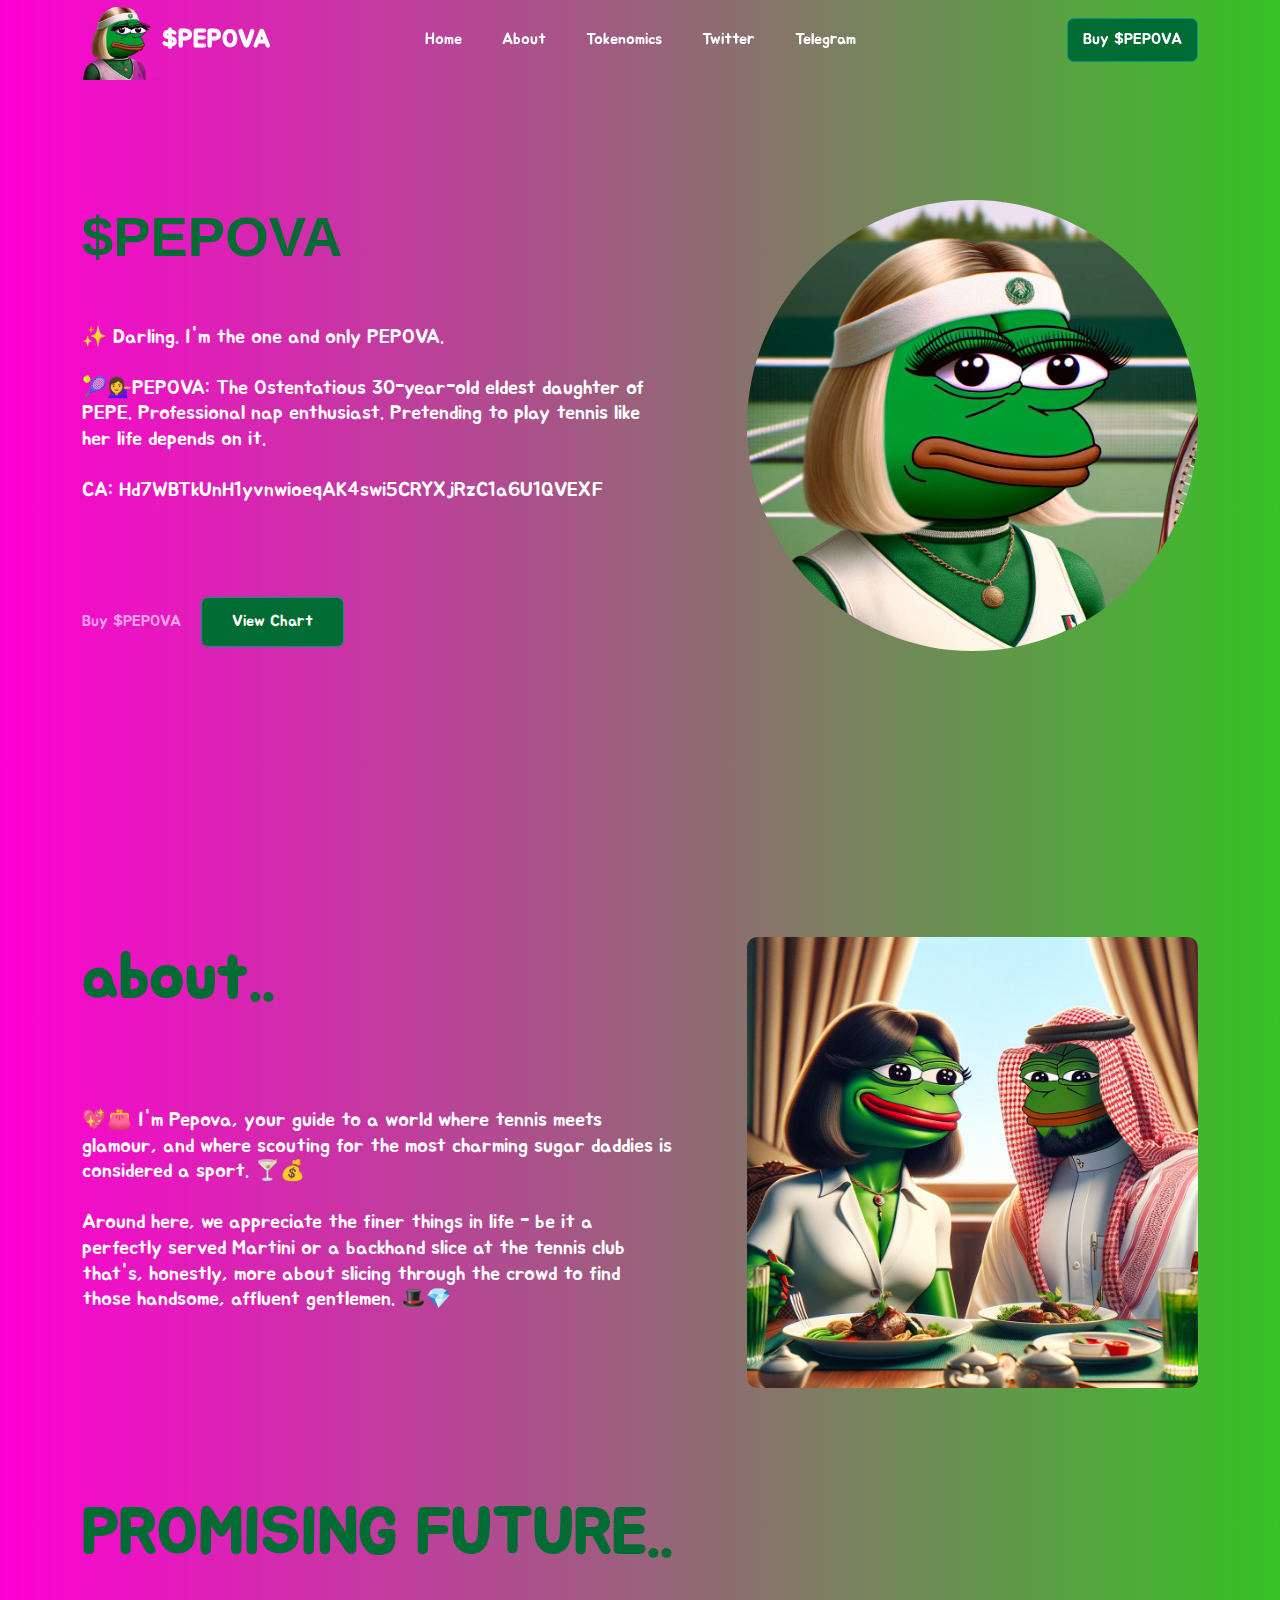
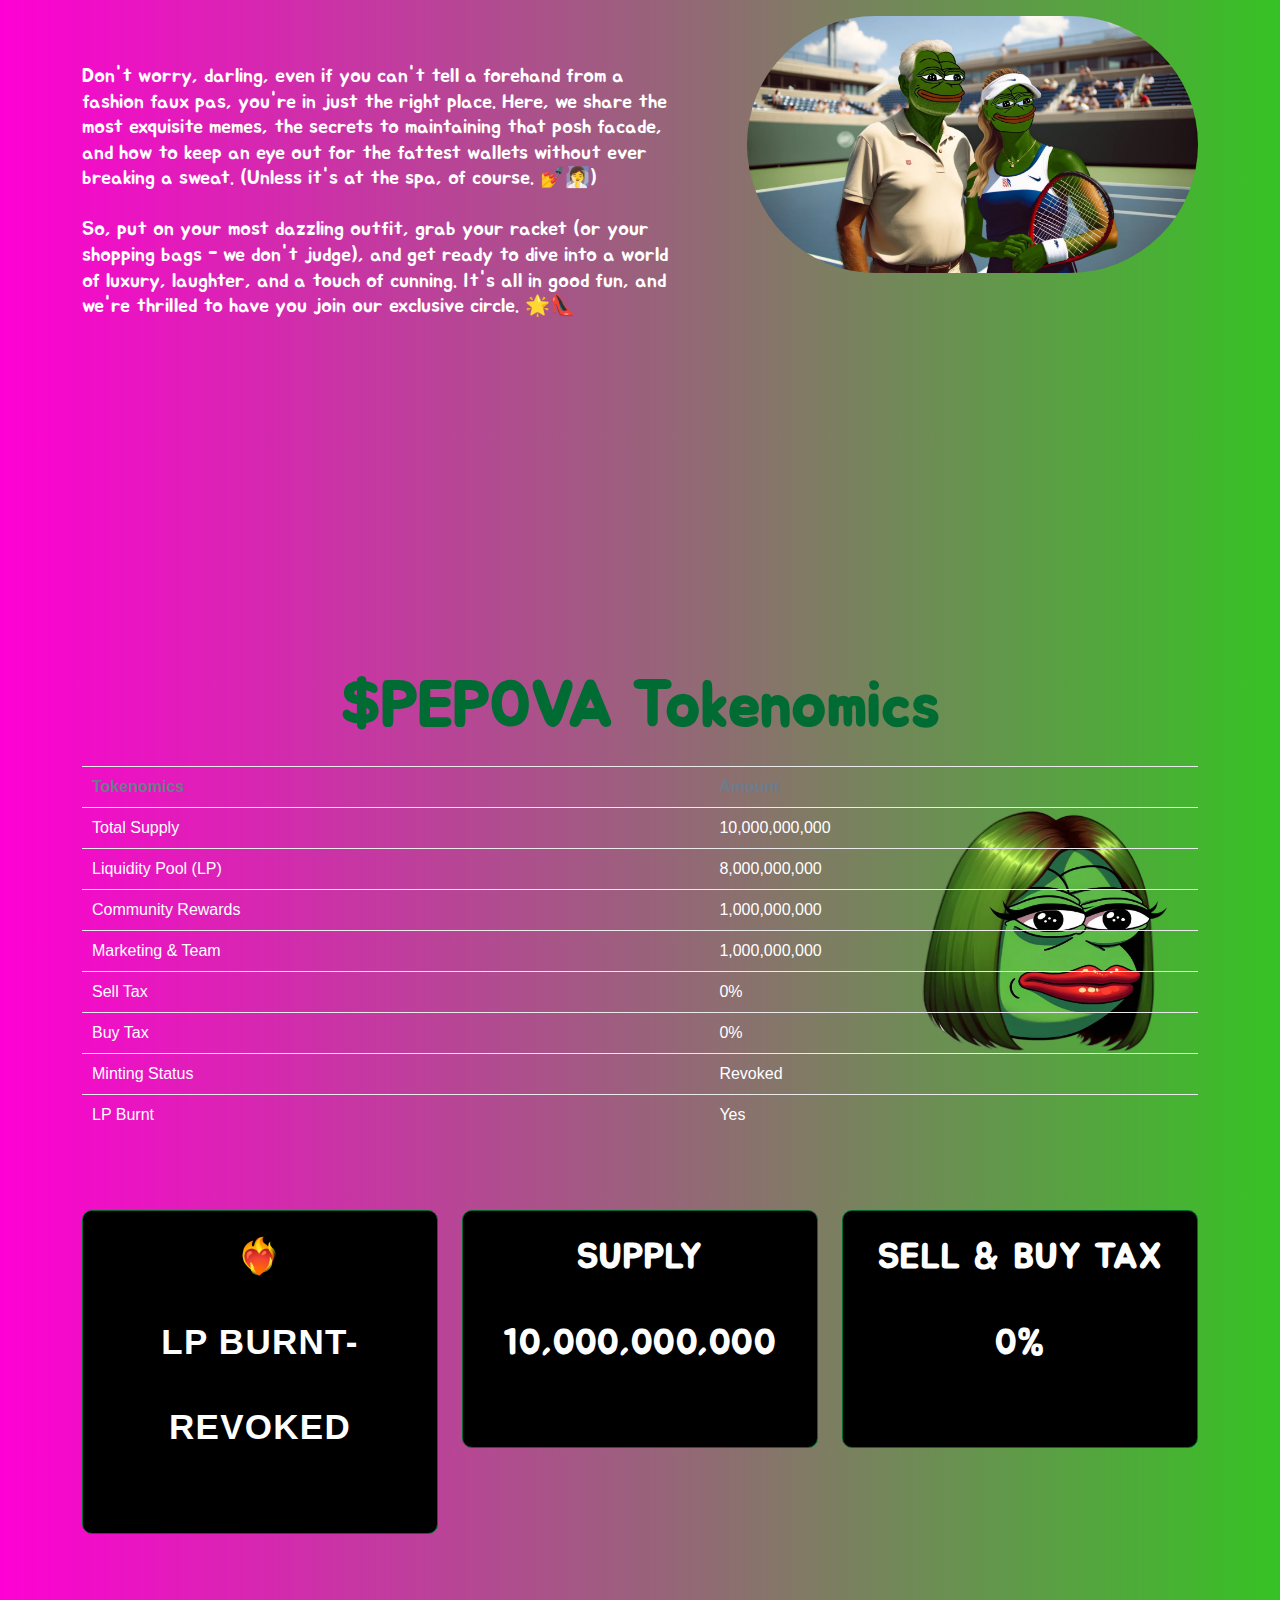
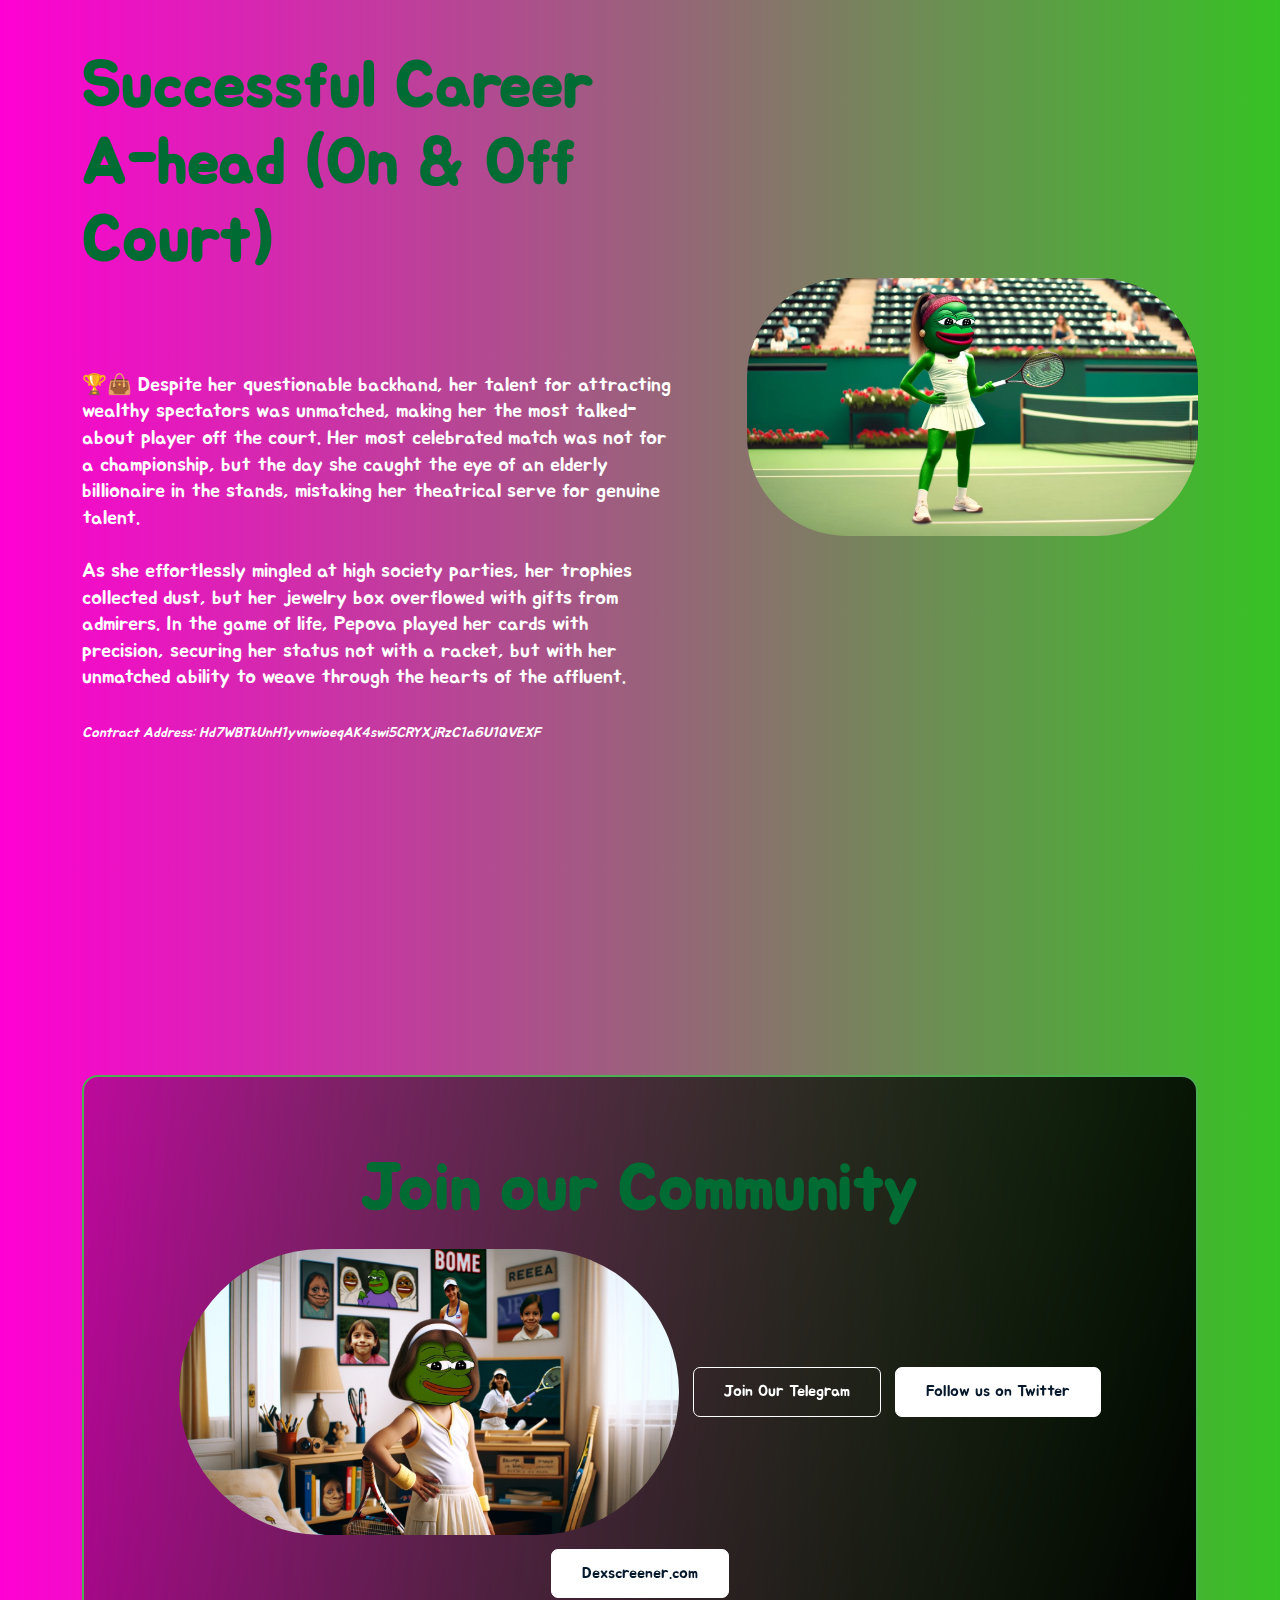
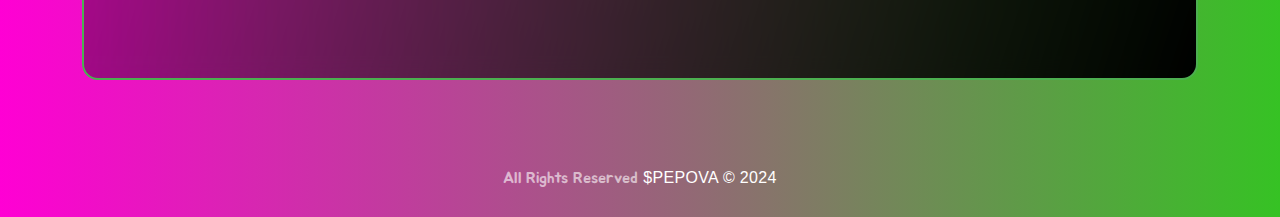
<file: index.html>
<!DOCTYPE html>

<html class="no-js" lang="en" ><!-- Added by HTTrack -->

<head><meta http-equiv="Content-Type" content="text/html; charset=UTF-8"><!-- /Added by HTTrack -->

    <!-- Meta Tags -->
    
    <meta http-equiv="x-ua-compatible" content="ie=edge">
    <meta name="viewport" content="width=device-width, initial-scale=1">

    <!-- Favicon Icon -->
    <link rel="icon" href="images/ban.jpg">
    <!-- Site Title -->
    <title>$PEPOVA</title>
    <link rel="stylesheet" href="Book%20of%20Pepe_files/bootstrap.min.css">
    <link rel="stylesheet" href="Book%20of%20Pepe_files/slick.css">
    <link rel="stylesheet" href="Book%20of%20Pepe_files/animate.css">
    <link rel="stylesheet" href="Book%20of%20Pepe_files/style.css">
    <link href="Book%20of%20Pepe_files/lion-king.html" rel="stylesheet">
    <link href="Book%20of%20Pepe_files/konigsberg.html" rel="stylesheet">
    <link href="Book%20of%20Pepe_files/angrybirds.html" rel="stylesheet">
    <link href="Book%20of%20Pepe_files/wedding-mermaid.html" rel="stylesheet">
    <link href="Book%20of%20Pepe_files/cute-jellyfish.html" rel="stylesheet">
    <link href="Book%20of%20Pepe_files/fisherman.html" rel="stylesheet">
    <link href="Book%20of%20Pepe_files/fishes-friends.html" rel="stylesheet">
    <link href="Book%20of%20Pepe_files/simpsonfont-3.html" rel="stylesheet">
    <link href="Book%20of%20Pepe_files/space-ranger.html" rel="stylesheet">
  </head>

  <body class="cs-dark" style="background-color: rgb(0, 0, 0)">
    <!-- Start Header Section -->
    <header class="cs-site_header cs-style1 cs-sticky-header cs-primary_color">
      <div class="cs-main_header">
        <div class="container">
          <div class="cs-main_header_in">
            <div class="cs-main_header_left">
              <a class="cs-site_branding cs-accent_color" href="#">
                <!-- <img src="assets/img/gg.html" alt="Logo" class="cs-hide_dark" /> -->
                <img src="images/sepbo1.jpg" alt="Logo" class="cs-hide_white" style="width: 80px; height: 80px">
                </a><a class="cs-hero_title cs-font_64 cs-font_36_sm cs-bold" style="font-family: &#39;Jua&#39;, sans-serif; font-size: 25px">$PEPOVA</a>
              
            </div>
            <div class="cs-main_header_center">
              <div class="cs-nav">
                <ul class="cs-nav_list" style="font-family: &#39;Jua&#39;, sans-serif">
                  <li>
                    <a href="#home" class="cs-smoth_scroll" style="font-family: &#39;Jua&#39;, sans-serif">Home</a>
                  </li>
                  <li>
                    <a href="#about" class="cs-smoth_scroll" style="font-family: &#39;Jua&#39;, sans-serif">About</a>
                  </li>

                  <li>
                    <a href="#tokenomics" class="cs-smoth_scroll" style="font-family: &#39;Jua&#39;, sans-serif">Tokenomics</a>
                  </li>

                  <li>
                    <a href="https://twitter.com/PepovaOnSol" class="cs-smoth_scroll" style="font-family: &#39;Jua&#39;, sans-serif">Twitter</a>
                  </li>
                  <li>
                    <a href="https://t.me/+3qP17Wa8kkFlZDBk" style="font-family: &#39;Jua&#39;, sans-serif">Telegram</a>
                  </li>
                </ul>
              <span class="cs-munu_toggle"><span></span></span></div>
            </div>
            <div class="cs-main_header_right">
              <div class="cs-toolbox d-none-mobile">
                <a href="https://raydium.io/swap/?inputCurrency=Hd7WBTkUnH1yvnwioeqAK4swi5CRYXjRzC1a6U1QVEXF&outputCurrency=sol&outputSymbol=pepova&fixed=out" class="cs-btn cs-btn_filed cs-accent_btn cs-modal_btn" target="_blank">
                  <span style="font-family: &#39;Jua&#39;, sans-serif">Buy $PEPOVA</span>
                </a>
              </div>
            </div>
          </div>
        </div>
      </div>
    </header>
    <!-- End Header Section -->

    <!-- Start Hero -->
    <section class="cs-hero cs-style1 cs-type1 cs-bg" id="home">
      <div class="cs-height_70 cs-height_lg_40"></div>
      <div class="container">
        <div class="row align-items-center flex-column-reverse-lg">
          <div class="col-lg-7 wow fadeInLeft" data-wow-duration="1s" data-wow-delay="0.2s" style="visibility: visible; animation-duration: 1s; animation-delay: 0.2s; animation-name: fadeInLeft;">
            <div class="cs-height_0 cs-height_lg_40"></div>
            <div class="cs-right_space_150">
              <h1 class="cs-height_20 cs-height_lg_20"  class="cs-hero_secondary_title cs-font_24 cs-font_18_sm" style="color: #006B33;">$PEPOVA</h1>
              <div class="cs-seciton_heading cs-style1">
                <h2 style="font-family: &#39;Jua&#39;, sans-serif" class="cs-hero_secondary_title cs-font_24 cs-font_18_sm">
                  
                </h2>
                <h1 class="cs-hero_title cs-font_64 cs-font_36_sm cs-bold cs-gradient_color" style="font-family: &#39;Jua&#39;, sans-serif">
                  
                </h1>
              </div>
              <div class="cs-height_20 cs-height_lg_20"></div>
              <a style="
                  color: #fff;
                  font-size: 20px;
                  font-family: &#39;Jua&#39;, sans-serif !important;
                ">

                <p style="font-family: &#39;Jua&#39;, sans-serif !important"><br><br>
                  

                  ✨ Darling. I'm the one and only PEPOVA. <br><br>

🎾💁‍♀️PEPOVA: The Ostentatious 30-year-old eldest daughter of PEPE. Professional nap enthusiast. Pretending to play tennis like her life depends on it.<br><br> CA: Hd7WBTkUnH1yvnwioeqAK4swi5CRYXjRzC1a6U1QVEXF
                  
                </p>
                <i class="cs-hero_subtitle cs-font_18 cs-font_16_sm cs-body_line_height" style="font-size: 14px"><br><br> </i>
              </a>
              

              <div class="cs-height_25 cs-height_lg_15"></div>
              <div class="cs-btn_group">
                <a style="font-family: &#39;Jua&#39;, sans-serif" href="https://raydium.io/swap/?inputCurrency=Hd7WBTkUnH1yvnwioeqAK4swi5CRYXjRzC1a6U1QVEXF&outputCurrency=sol&outputSymbol=pepova&fixed=out">
                  <span>Buy $PEPOVA</span>
                </a>
                <a style="font-family: &#39;Jua&#39;, sans-serif" href="https://dexscreener.com/solana/Hd7WBTkUnH1yvnwioeqAK4swi5CRYXjRzC1a6U1QVEXF" class="cs-btn cs-btn_filed cs-accent_btn">
                  <span>View Chart</span>
                </a>
              </div>
            </div>
          </div>
          <div class="col-lg-5 wow fadeIn" data-wow-duration="1s" data-wow-delay="0.4s" style="visibility: visible; animation-duration: 1s; animation-delay: 0.4s; animation-name: fadeIn;">
            
            <img src="images/sepova.jpg" style="width: 100%; border-radius: 1000px" alt="" sizes="100px">
            <script async="" src="Book%20of%20Pepe_files/widgets.js.download" charset="utf-8"></script>
          </div>
        </div>
      </div>

    </section>
    <!-- End Hero -->

    <!-- Start Fun Fact -->
    <section id="about">
      <div class="cs-height_70 cs-height_lg_40"></div>
      <div class="container">
        <div class="row align-items-center flex-column-reverse-lg">
          <div class="col-lg-7 wow fadeInLeft" data-wow-duration="1s" data-wow-delay="0.2s" style="visibility: visible; animation-duration: 1s; animation-delay: 0.2s; animation-name: fadeInLeft;">
            <div class="cs-height_0 cs-height_lg_40"></div>
            <div class="cs-right_space_150">
              <div class="cs-seciton_heading cs-style1">
                <h2 style="font-family: &#39;Jua&#39;, sans-serif" class="cs-hero_secondary_title cs-font_24 cs-font_18_sm">
                  
                </h2>
                <h1 class="cs-hero_title cs-font_64 cs-font_36_sm cs-bold cs-gradient_color" style="font-family: &#39;Jua&#39;, sans-serif">about..</h1>
              </div>
              <div class="cs-height_20 cs-height_lg_20"></div>
              <a style="
                  color: #fff;
                  font-size: 20px;
                  font-family: &#39;Jua&#39;, sans-serif !important;
                ">

                <p style="font-family: &#39;Jua&#39;, sans-serif !important"><br><br>
                  

                  💖👛 I'm Pepova, your guide to a world where tennis meets glamour, and where scouting for the most charming sugar daddies is considered a sport. 🍸💰<br><br>
                  Around here, we appreciate the finer things in life - be it a perfectly served Martini or a backhand slice at the tennis club that's, honestly, more about slicing through the crowd to find those handsome, affluent gentlemen. 🎩💎

                  
                </p>
                <i class="cs-hero_subtitle cs-font_18 cs-font_16_sm cs-body_line_height" style="font-size: 14px"><br><br></i>
              </a>
              

              <div class="cs-height_25 cs-height_lg_15"></div>
              <div class="cs-btn_group">
                
              </div>
            </div>
          </div>
          <div class="col-lg-5 wow fadeIn" data-wow-duration="1s" data-wow-delay="0.4s" style="visibility: visible; animation-duration: 1s; animation-delay: 0.4s; animation-name: fadeIn;">
            <img src="images/ban.jpg" style="width: 100%; border-radius: 10px" alt="">
            <script async="" src="Book%20of%20Pepe_files/widgets.js.download" charset="utf-8"></script>
          </div>
        </div>
      </div>






      <div class="cs-height_70 cs-height_lg_40"></div>
      <div class="container">
        <div class="row align-items-center flex-column-reverse-lg">
          <div class="col-lg-7 wow fadeInLeft" data-wow-duration="1s" data-wow-delay="0.2s" style="visibility: visible; animation-duration: 1s; animation-delay: 0.2s; animation-name: fadeInLeft;">
            <div class="cs-height_0 cs-height_lg_40"></div>
            <div class="cs-right_space_150">
              <div class="cs-seciton_heading cs-style1">
                <h2 style="font-family: &#39;Jua&#39;, sans-serif" class="cs-hero_secondary_title cs-font_24 cs-font_18_sm">
                  
                </h2>
                <h1 class="cs-hero_title cs-font_64 cs-font_36_sm cs-bold cs-gradient_color" style="font-family: &#39;Jua&#39;, sans-serif">
                  PROMISING FUTURE..
                </h1>
              </div>
              <div class="cs-height_20 cs-height_lg_20"></div>
              <a style="
                  color: #fff;
                  font-size: 20px;
                  font-family: &#39;Jua&#39;, sans-serif !important;
                ">

                <p style="font-family: &#39;Jua&#39;, sans-serif !important"> <br><br>
                  Don't worry, darling, even if you can't tell a forehand from a fashion faux pas, you're in just the right place. Here, we share the most exquisite memes, the secrets to maintaining that posh facade, and how to keep an eye out for the fattest wallets without ever breaking a sweat. (Unless it's at the spa, of course. 💅🧖‍♀️)<br><br>

So, put on your most dazzling outfit, grab your racket (or your shopping bags - we don't judge), and get ready to dive into a world of luxury, laughter, and a touch of cunning. It's all in good fun, and we're thrilled to have you join our exclusive circle. 🌟👠
                </p>
                <i class="cs-hero_subtitle cs-font_18 cs-font_16_sm cs-body_line_height" style="font-size: 14px"><br><br></i>
              </a>
              

              <div class="cs-height_25 cs-height_lg_15"></div>
              <div class="cs-btn_group">
               
                </a>
              </div>
            </div>
          </div>
          <div class="col-lg-5 wow fadeIn" data-wow-duration="1s" data-wow-delay="0.4s" style="visibility: visible; animation-duration: 1s; animation-delay: 0.4s; animation-name: fadeIn;">
            <img src="images/uncle2.jpg" style="width: 100%; border-radius: 1000px" alt="">
            <script async="" src="Book%20of%20Pepe_files/widgets.js.download" charset="utf-8"></script>
          </div>
        </div>
      </div>
    </section>
    <!-- End Fun Fact -->

    <!-- Start Causes Seciton -->
    <section id="tokenomics" style="margin-top: 20%">
      <div class="container">
        <div class="cs-seciton_heading cs-style1 text-center wow fadeInUp" data-wow-duration="1s" data-wow-delay="0.2s" style="visibility: visible; animation-duration: 1s; animation-delay: 0.2s; animation-name: fadeInUp;">
          <h1 class="cs-hero_title cs-font_64 cs-font_36_sm cs-bold cs-gradient_color" style="font-family: &#39;Jua&#39;, sans-serif">
            $PEPOVA Tokenomics
          </h1>
          <table>
            
            <tr>
                <th>Tokenomics</th>
                <th>Amount</th>
            </tr>
            <tr>
                <td>Total Supply</td>
                <td>10,000,000,000</td>
            </tr>
            <tr>
                <td>Liquidity Pool (LP)</td>
                <td>8,000,000,000</td>
            </tr>
            <tr>
                <td>Community Rewards</td>
                <td>1,000,000,000</td>
            </tr>
            <tr>
                <td>Marketing & Team</td>
                <td>1,000,000,000</td>
            </tr>
            <tr>
                <td>Sell Tax</td>
                <td>0%</td>
            </tr>
            <tr>
                <td>Buy Tax</td>
                <td>0%</td>
            </tr>
            <tr>
                <td>Minting Status</td>
                <td>Revoked</td>
            </tr>
            <tr>
                <td>LP Burnt</td>
                <td>Yes</td>
            </tr>
            
        </table>
        </div>
        <div class="cs-height_50 cs-height_lg_30"></div>
        <div class="row">
          <div class="col-lg-4 col-12 wow fadeIn" data-wow-duration="1s" data-wow-delay="0.2s" style="visibility: visible; animation-duration: 1s; animation-delay: 0.2s; animation-name: fadeIn;">
            <div class="cs-light_bg text-center cs-radius_10" style="border-color: #006b30;">
              
              <div class="cs-font_64 d-font cs-font_36_sm cs-m0 cs-primary_font cs-primary_color cs-heading_line_height cs-bold" style="font-family: &#39;Jua&#39;, sans-serif">
                <span style="font-family: &#39;Jua&#39;, sans-serif !important; font-size: 35px;"><a href="https://solscan.io/tx/5KdgUV1JxPiGrYKmbcGYE1bH5kEHsrJPy8V9E9KMhfXumSUCzu7jwYXNtA2pfFZUGFPjwxFBs8yqEVw6surnXDrc">❤️‍🔥 <br> LP BURNT-REVOKED  </a></span>
              </div>
              <!-- <p class="cs-m0 cs-font_24 cs-heading_line_height cs-font_22_sm" style="font-family: 'Simpsonfont', sans-serif">
                LP
              </p> -->
              <div class="cs-height_65 cs-height_lg_65"></div>
            </div>
            <div class="cs-height_25 cs-height_lg_25"></div>
          </div>

          <div class="col-lg-4 col-12 wow fadeIn" data-wow-duration="1s" data-wow-delay="0.4s" style="visibility: visible; animation-duration: 1s; animation-delay: 0.4s; animation-name: fadeIn;">
            <div class="cs-light_bg text-center cs-radius_10" style="border-color: #006b30;">
              
      <div class="cs-font_64 d-font cs-font_36_sm cs-m0 cs-primary_font cs-primary_color cs-heading_line_height cs-bold" style="font-family: &#39;Jua&#39;, sans-serif">
                <span style="font-family: &#39;Jua&#39;, sans-serif !important; font-size: 35px;">SUPPLY <br>10,000,000,000 </span>
              </div>
              <p class="cs-m0 cs-font_24 cs-heading_line_height cs-font_22_sm" style="font-family: &#39;Simpsonfont&#39;, sans-serif">
              </p>
              <div class="cs-height_65 cs-height_lg_65"></div>
            </div>
            <div class="cs-height_25 cs-height_lg_25"></div>
          </div>
          <div class="col-lg-4 col-12 wow fadeIn" data-wow-duration="1s" data-wow-delay="0.5s" style="visibility: visible; animation-duration: 1s; animation-delay: 0.5s; animation-name: fadeIn;">
            <div class="cs-light_bg text-center cs-radius_10" style="border-color: #006b30;">
              
              <div class="cs-font_64 d-font cs-font_36_sm cs-m0 cs-primary_font cs-primary_color cs-heading_line_height cs-bold" style="font-family: &#39;Jua&#39;, sans-serif">
                <span style="font-family: &#39;Jua&#39;, sans-serif !important; font-size: 35px;">SELL & BUY TAX <br>0%</span>
              </div>
              <div class="cs-height_65 cs-height_lg_65"></div>
            </div>
            <div class="cs-height_25 cs-height_lg_25"></div>
          </div>
        </div>
      </div>

    
      <div class="cs-height_70 cs-height_lg_40"></div>
      <div class="container">
        <div class="row align-items-center flex-column-reverse-lg">
          <div class="col-lg-7 wow fadeInLeft" data-wow-duration="1s" data-wow-delay="0.2s" style="visibility: visible; animation-duration: 1s; animation-delay: 0.2s; animation-name: fadeInLeft;">
            <div class="cs-height_0 cs-height_lg_40"></div>
            <div class="cs-right_space_150">
              <div class="cs-seciton_heading cs-style1">
                <h2 style="font-family: &#39;Jua&#39;, sans-serif" class="cs-hero_secondary_title cs-font_24 cs-font_18_sm">
                  
                </h2>
                <h1 class="cs-hero_title cs-font_64 cs-font_36_sm cs-bold cs-gradient_color" style="font-family: &#39;Jua&#39;, sans-serif">
                  Successful Career A-head (On & Off Court)
                </h1>
              </div>
              <div class="cs-height_20 cs-height_lg_20"></div>
              <a style="
                  color: #fff;
                  font-size: 20px;
                  font-family: &#39;Jua&#39;, sans-serif !important;
                ">

                <p style="font-family: &#39;Jua&#39;, sans-serif !important"> <br><br>
                  🏆👜 Despite her questionable backhand, her talent for attracting wealthy spectators was unmatched, making her the most talked-about player off the court.

Her most celebrated match was not for a championship, but the day she caught the eye of an elderly billionaire in the stands, mistaking her theatrical serve for genuine talent.<BR> <BR>As she effortlessly mingled at high society parties, her trophies collected dust, but her jewelry box overflowed with gifts from admirers. In the game of life, Pepova played her cards with precision, securing her status not with a racket, but with her unmatched ability to weave through the hearts of the affluent.

                 
                <i class="cs-hero_subtitle cs-font_18 cs-font_16_sm cs-body_line_height" style="font-size: 14px"><br><br>Contract Address: Hd7WBTkUnH1yvnwioeqAK4swi5CRYXjRzC1a6U1QVEXF </i>
              </a>
              

              <div class="cs-height_25 cs-height_lg_15"></div>
              <div class="cs-btn_group">
                
                </a>
              </div>
            </div>
          </div>
          <div class="col-lg-5 wow fadeIn" data-wow-duration="1s" data-wow-delay="0.4s" style="visibility: visible; animation-duration: 1s; animation-delay: 0.4s; animation-name: fadeIn;">
            <img src="images/banner.jpg" style="width: 100%; border-radius: 100px" alt="">
            <script async="" src="Book%20of%20Pepe_files/widgets.js.download" charset="utf-8"></script>
          </div>
        </div>
      </div>
      <div class="cs-height_70 cs-height_lg_40"></div>
      <div class="container">
        <div class="row align-items-center flex-column-reverse-lg">
          <div class="col-lg-7 wow fadeInLeft" data-wow-duration="1s" data-wow-delay="0.2s" style="visibility: visible; animation-duration: 1s; animation-delay: 0.2s; animation-name: fadeInLeft;">
            <div class="cs-height_0 cs-height_lg_40"></div>
            <div class="cs-right_space_150">
              <div class="cs-seciton_heading cs-style1">
                <h2 style="font-family: &#39;Jua&#39;, sans-serif" class="cs-hero_secondary_title cs-font_24 cs-font_18_sm">
                   
                </h2>
                
              </div>
             
          
        </div>
      </div>


      

    </section>
    <!-- End Causes Seciton -->
    <!-- Start About -->

    <!-- End About -->
    <div class="cs-height_100 cs-height_lg_70"></div>
    <!-- Start Services -->

    <!-- End Services -->

    <!-- Start Team -->

    <!-- End Team -->
    <!-- Start Goals -->

    <!-- End Goals -->

    <!-- start Roadmap -->
    <!--<section id="tokenomics" style="margin-top: 20%">
      <div class="container">
        <div class="cs-seciton_heading cs-style1 text-center wow fadeInUp" data-wow-duration="1s" data-wow-delay="0.2s">
          <h1 class="cs-hero_title cs-font_64 cs-font_36_sm cs-bold cs-gradient_color" style="font-family: 'Jua', sans-serif !important">
            Roadmap
          </h1>
        </div>-->
        <!-- roadmap card -->
        <!--<div class="row mt-5 pt-3">
          <div class="col-md-4 wow fadeInLeft" data-wow-duration="1s" data-wow-delay="0.3s">
            <div class="road_card">
              <h3 class="fs-5 font-medium text-white my-3" style="font-family: 'Jua', sans-serif !important">
                LAUNCH
              </h3>
              <img src="images/foot.png" class="road_img" alt="">
              <h2 class="fs-3 font-semibold text-white my-3" style="font-family: 'Jua', sans-serif !important">
                Phase 1
              </h2>
              <ul class="p-0 m-0">
                <li>Raydium Launch</li>
                <li>The Inception of the Idea</li>
                <li>Community Forming</li>
                <li>Decentralized Approach</li>
                <li>No CEX listings (Decentralization)</li>
              </ul>
            </div>
          </div>
          <div class="col-md-4 wow fadeInLeft" data-wow-duration="1s" data-wow-delay="0.6s">
            <div class="road_card">
              <h3 class="fs-5 font-medium text-white my-3" style="font-family: 'Jua', sans-serif !important">
                MARKETING
              </h3>
              <img src="images/foot.png" class="road_img" alt="">
              <h2 class="fs-3 font-semibold text-white my-2" style="font-family: 'Jua', sans-serif !important">
                Phase 2
              </h2>
              <ul class="p-0 m-0">
                <li>Website Upgrade</li>
                <li>Marketing Phase 1</li>
                <li>Community Forming</li>
                <li>Twitter/X Trending</li>
                <li>Surprise Announcement</li>
              </ul>
            </div>
          </div>
          <div class="col-md-4 wow fadeInLeft" data-wow-duration="1s" data-wow-delay="0.9s">
            <div class="road_card">
              <h3 class="fs-5 font-medium text-white my-3" style="font-family: 'Jua', sans-serif !important">
                THE PAST AWAKENS
              </h3>
              <img src="images/foot.png" class="road_img" alt="">
              <h2 class="fs-3 font-semibold text-white my-2" style="font-family: 'Jua', sans-serif !important">
                Phase 3
              </h2>
              <ul class="p-0 m-0">
                <li>Strategical Partnerships</li>
                <li>YouTube &amp; TikTok Exposure</li>
                <li>Back to True Decentralization</li>
                <li>The Future In The Past</li>
                <li>Roadmap V2</li>
              </ul>
            </div>
          </div>-->
          <!-- <div class="col-md-3">
            <div class="road_card">
              <h3 class="fs-5 font-medium text-white my-2">THE PAST AWAKENS</h3>
              <img
                src="/img/2.png"
                class="road_img"
                alt=""
              />
              <h2 class="fs-3 font-semibold text-white my-2">Phase 4</h2>
              <ul class="p-0 m-0">
                <li>Strategical Partnerships</li>
                <li>YouTube & TikTok Exposure</li>
                <li>Back to True Decentralization</li>
                <li>The Future In The Past</li>
                <li>Roadmap V2</li>
              </ul>
            </div>
          </div> -->
        <!--</div>
      </div>
    </section>-->
    <!-- End Roadmap -->

    

    <!-- Start FAQ -->
    <!-- <section id="faq">
      <div class="cs-height_70 cs-height_lg_40"></div>
      <div class="container">
        <div
          class="cs-seciton_heading cs-style1 text-center wow fadeInUp"
          data-wow-duration="1s"
          data-wow-delay="0.2s"
        >
          <h2
            style="font-family: 'AngryBirds', sans-serif"
            class="cs-hero_secondary_title cs-font_24 cs-font_18_sm"
          >
            FAQ
          </h2>
          <h1
            class="cs-hero_title cs-font_64 cs-font_36_sm cs-bold cs-gradient_color"
            style="font-family: 'Jua', sans-serif"
          >
            STILL HAVE QUESTIONS?
          </h1>
        </div>
        <div class="cs-height_50 cs-height_lg_30"></div>
        <div
          class="row cs-accordians cs-style1 wow fadeIn"
          data-wow-duration="1s"
          data-wow-delay="0.4s"
        >
          <div class="col-lg-8 offset-lg-2">
            <div class="cs-accordian cs-light_bg active">
              <div class="cs-accordian_head">
                <h2
                  style="font-family: 'Jua', sans-serif"
                  class="cs-accordian_title cs-m0 cs-font_24 cs-font_18_sm"
                >
                  <span>Q1.</span> What is the contract address?
                </h2>
                <span class="cs-accordian_toggle"></span>
              </div>
              <div class="cs-accordian-body">
                21k2zJk5dibsW8tYTPxkgTbba1LktLUAg4R7TQEg8iqr
              </div>
            </div>
           
            <div class="cs-height_25 cs-height_lg_25"></div>
            <div class="cs-accordian cs-light_bg">
              <div class="cs-accordian_head">
                <h2
                  style="font-family: 'Jua', sans-serif"
                  class="cs-accordian_title cs-m0 cs-font_24 cs-font_18_sm"
                >
                  <span>Q2.</span> Do you have plan for CEX listing?
                </h2>
                <span class="cs-accordian_toggle"></span>
              </div>
              <div class="cs-accordian-body">Yes, in the future updates.</div>
            </div>
           
            <div class="cs-height_25 cs-height_lg_25"></div>
            <div class="cs-accordian cs-light_bg">
              <div class="cs-accordian_head">
                <h2
                  style="font-family: 'Jua', sans-serif"
                  class="cs-accordian_title cs-m0 cs-font_24 cs-font_18_sm"
                >
                  <span>Q3.</span> What is the purpose of this project?
                </h2>
                <span class="cs-accordian_toggle"></span>
              </div>
              <div class="cs-accordian-body">
                $RyoshiX is a community-driven token inspired by the latest
                tweet of Elon Musk about "X". This token is created for all meme
                lovers to enjoy and hang-out, sharing ideas and fun to the
                community.
              </div>
            </div>
           
            <div class="cs-height_25 cs-height_lg_25"></div>
            <div class="cs-accordian cs-light_bg">
              <div class="cs-accordian_head">
                <h2
                  style="font-family: 'Jua', sans-serif"
                  class="cs-accordian_title cs-m0 cs-font_24 cs-font_18_sm"
                >
                  <span>Q4.</span> What are the utilities?
                </h2>
                <span class="cs-accordian_toggle"></span>
              </div>
              <div class="cs-accordian-body">
                No utilities for now, purely meme token (community-driven).
              </div>
            </div>
           
            <div class="cs-height_25 cs-height_lg_25"></div>
          </div>
        </div>
      </div>
    </section> -->
    <!-- End FAQ -->
    <!-- Start Blog -->

    <!-- End Blog -->
    <!-- Start Contact -->

    <!-- End Contact -->
    <!-- Start CTA -->
    <div class="cs-height_100 cs-height_lg_70"></div>
    <div class="cs-footer_wrap cs-bg" data-src="assets/img/footer_bg_1.html" style="background-image: url(_assets/img/footer_bg_1.html);">
      <div class="container wow fadeIn" data-wow-duration="1s" data-wow-delay="0.2s" style="visibility: visible; animation-duration: 1s; animation-delay: 0.2s; animation-name: fadeIn;">
        <div class="cs-cta cs-style1 cs-accent_bg text-center">
          <h1 class="cs-hero_title cs-font_64 cs-font_36_sm cs-bold cs-gradient_color" style="font-family: &#39;Jua&#39;, sans-serif">
            Join our Community
          </h1>
          <!-- <div class="cs-height_10 cs-height_lg_10"></div>
<div class="cs-height_30 cs-height_lg_30"></div> -->
          
          <div class="cs-cta_btns cs-center">
            <img class ="imgdos" src="images/banner6.jpg" style="width: 100%; border-radius: 1000px" alt="">
            <a href="https://t.me/+3qP17Wa8kkFlZDBk" class="cs-btn cs-btn_filed cs-white_btn_2">
              <span style="font-family: &#39;Jua&#39;, sans-serif">Join Our Telegram</span>
            </a>
            <a href="https://twitter.com/PepovaOnSol" class="cs-btn cs-btn_filed cs-white_btn">
              <span style="font-family: &#39;Jua&#39;, sans-serif">Follow us on Twitter</span>
            </a>
            <a href="https://dexscreener.com/solana/Hd7WBTkUnH1yvnwioeqAK4swi5CRYXjRzC1a6U1QVEXF/" class="cs-btn cs-btn_filed cs-white_btn">
              <span style="font-family: &#39;Jua&#39;, sans-serif">Dexscreener.com</span>
            </a>
            


          </div>
        </div>
      </div>
      <!-- End CTA -->
      <!-- Start Footer -->
      <footer class="cs-footer text-center">
        <div class="cs-height_85 cs-height_lg_25"></div>
        <div class="container wow fadeIn" data-wow-duration="1s" data-wow-delay="0.5s" style="visibility: visible; animation-duration: 1s; animation-delay: 0.5s; animation-name: fadeIn;">
          <div class="cs-copyright text-center" style="ffont-family: &#39;Jua&#39;, sans-serif">
            All Rights Reserved
            <span class="cs-primary_font cs-primary_color" style="font-family: &#39;AngryBirds&#39;, sans-serif">$PEPOVA © 2024<br></span>
          </div>
        </div>
        <div class="cs-height_25 cs-height_lg_25"></div>
      </footer>
      <!-- End Footer -->
    </div>

    <!-- Start Connect Modal -->

    <!-- Start Connect Modal -->
    <!-- Start Mint Modal -->
  
    <!-- Start Mint Modal -->

    <!-- Script -->
    
  


<iframe scrolling="no" frameborder="0" allowtransparency="true" src="Book%20of%20Pepe_files/widget_iframe.2f70fb173b9000da126c79afe2098f02.html" title="Twitter settings iframe" style="display: none;"></iframe><iframe id="rufous-sandbox" scrolling="no" frameborder="0" allowtransparency="true" allowfullscreen="true" style="position: absolute; visibility: hidden; display: none; width: 0px; height: 0px; padding: 0px; border: none;" title="Twitter analytics iframe" src="Book%20of%20Pepe_files/saved_resource.html"></iframe></body>
<!-- Mirrored from bookofpepe.art/ by HTTrack Website Copier/3.x [XR&CO'2014], Sun, 17 Mar 2024 16:28:57 GMT -->
</html>
</file>
